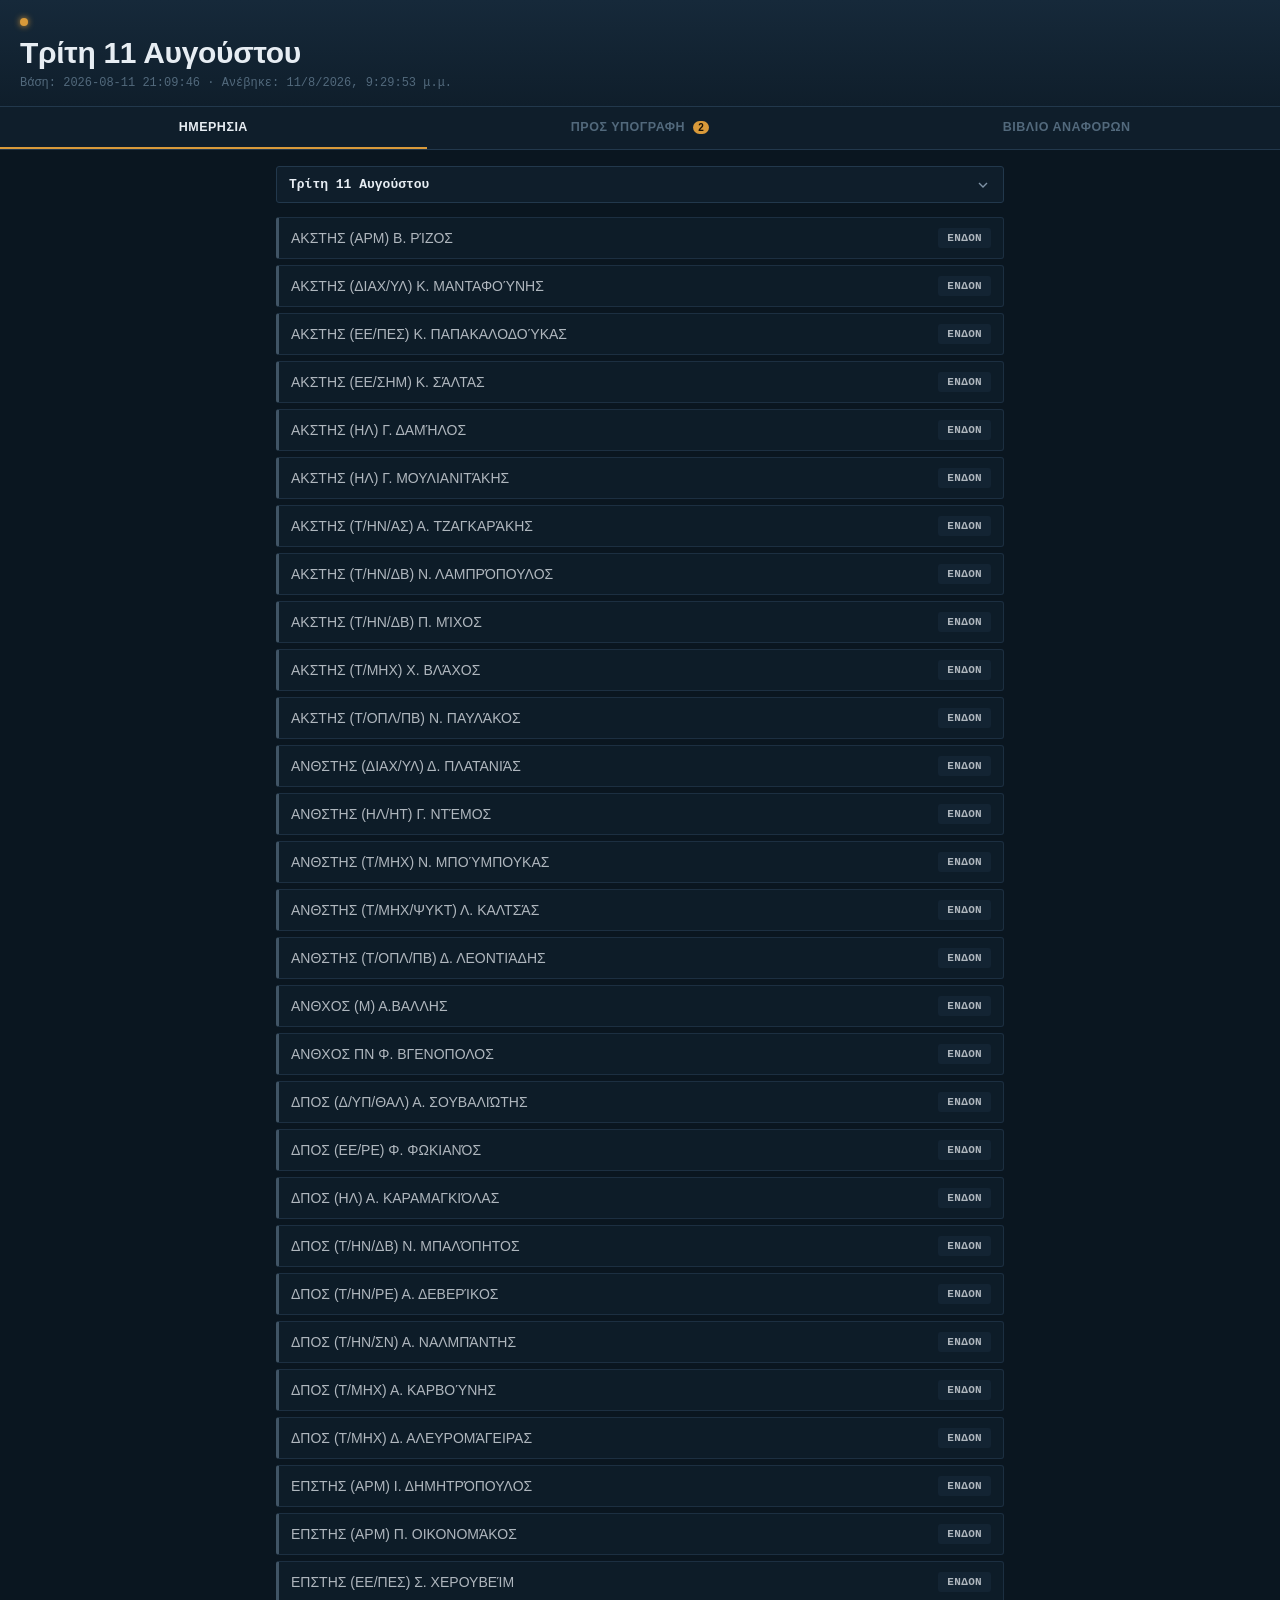
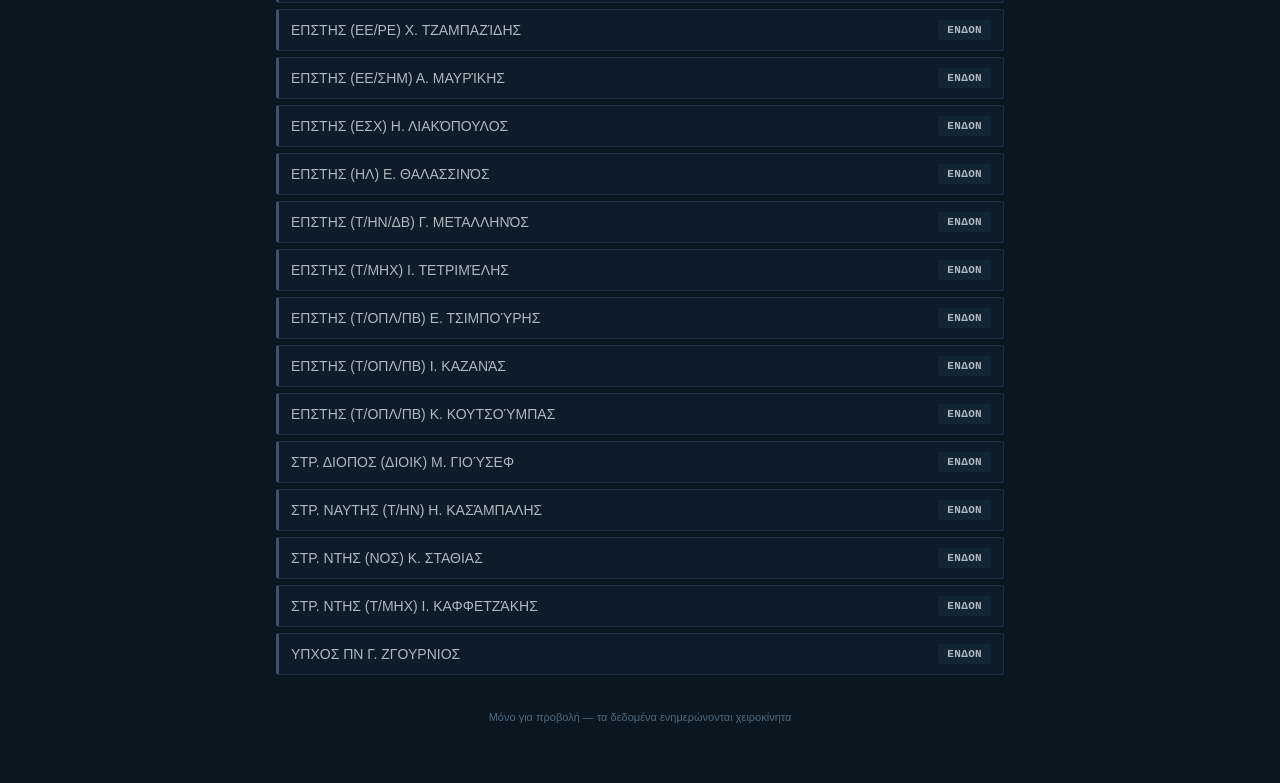
<file: docs/index.html>
<!DOCTYPE html>
<html lang="el">
<head>
<meta charset="UTF-8">
<meta name="viewport" content="width=device-width, initial-scale=1.0">
<title>ΡΙΤΣΟΣ — Ημερήσια Κατάσταση</title>
<link rel="stylesheet" href="style.css">
</head>
<body>

<header class="masthead">
  <div class="masthead-top">
    <span class="sync-dot" id="syncDot" title="Κατάσταση ενημέρωσης"></span>
  </div>
  <h1 id="todayDate">—</h1>
  <p class="updated-line" id="updatedLine">Φόρτωση...</p>
</header>

<nav class="tabs" id="tabs">
  <button class="tab-btn active" data-tab="daily">ΗΜΕΡΗΣΙΑ</button>
  <button class="tab-btn" data-tab="pending">ΠΡΟΣ ΥΠΟΓΡΑΦΗ <span class="tab-badge" id="pendingBadge"></span></button>
  <button class="tab-btn" data-tab="log">ΒΙΒΛΙΟ ΑΝΑΦΟΡΩΝ</button>
</nav>

<main id="app">

  <section class="panel active" id="panel-daily">
    <div class="date-picker-row">
      <select id="dailyDateSelect"></select>
    </div>
    <div class="panel-empty" id="dailyEmpty" hidden>Δεν υπάρχουν δεδομένα ημερήσιας αναφοράς.</div>
    <div class="roster" id="dailyRoster"></div>
  </section>

  <section class="panel" id="panel-pending">
    <div class="panel-empty" id="pendingEmpty" hidden>Καμία αναφορά δεν εκκρεμεί προς υπογραφή.</div>
    <div class="stack" id="pendingList"></div>
  </section>

  <section class="panel" id="panel-log">
    <div class="log-controls">
      <input type="search" id="logSearch" placeholder="Αναζήτηση ονόματος ή τύπου...">
    </div>
    <div class="panel-empty" id="logEmpty" hidden>Δεν βρέθηκαν αναφορές.</div>
    <div class="stack" id="logList"></div>
  </section>

</main>

<footer class="foot">
  <span>Μόνο για προβολή — τα δεδομένα ενημερώνονται χειροκίνητα</span>
</footer>

<script src="app.js"></script>
</body>
</html>
</file>
<file: docs/style.css>
:root {
  --bg:          #0a1620;
  --bg-panel:    #0f1e2b;
  --bg-elevated: #16293a;
  --border:      #22384c;
  --text:        #e7edf3;
  --text-dim:    #7f93a6;
  --text-faint:  #52697c;

  --amber:  #d99a3a;
  --teal:   #3f9088;
  --red:    #c15342;
  --green:  #55a15f;
  --blue:   #4a7ab5;
  --black-status: #0d1620;

  --font-display: -apple-system, "Segoe UI", Roboto, "Helvetica Neue", Arial, sans-serif;
  --font-mono: ui-monospace, "SF Mono", "Cascadia Mono", Consolas, "Liberation Mono", monospace;

  --radius: 3px;
}

* { box-sizing: border-box; }

html, body {
  margin: 0;
  padding: 0;
  background: var(--bg);
  color: var(--text);
  font-family: var(--font-display);
  -webkit-font-smoothing: antialiased;
}

body {
  min-height: 100vh;
  display: flex;
  flex-direction: column;
  padding-bottom: 40px;
}

/* ============ MASTHEAD ============ */
.masthead {
  background: linear-gradient(180deg, var(--bg-elevated) 0%, var(--bg-panel) 100%);
  border-bottom: 1px solid var(--border);
  padding: 18px 20px 16px;
}

.masthead-top {
  display: flex;
  align-items: center;
  justify-content: space-between;
  margin-bottom: 10px;
}

.hull-id {
  font-family: var(--font-mono);
  font-size: 12px;
  letter-spacing: 0.14em;
  color: var(--text-dim);
  text-transform: uppercase;
}

.sync-dot {
  width: 8px;
  height: 8px;
  border-radius: 50%;
  background: var(--green);
  box-shadow: 0 0 6px var(--green);
  flex-shrink: 0;
}
.sync-dot.stale { background: var(--amber); box-shadow: 0 0 6px var(--amber); }
.sync-dot.error { background: var(--red); box-shadow: 0 0 6px var(--red); }

.masthead h1 {
  margin: 0;
  font-size: 26px;
  font-weight: 700;
  letter-spacing: -0.01em;
}

.updated-line {
  margin: 6px 0 0;
  font-family: var(--font-mono);
  font-size: 12px;
  color: var(--text-faint);
}

/* ============ TABS ============ */
.tabs {
  display: flex;
  background: var(--bg-panel);
  border-bottom: 1px solid var(--border);
  position: sticky;
  top: 0;
  z-index: 10;
  overflow-x: auto;
}

.tab-btn {
  flex: 1;
  min-width: max-content;
  padding: 13px 16px;
  background: transparent;
  border: none;
  border-bottom: 2px solid transparent;
  color: var(--text-faint);
  font-family: var(--font-display);
  font-size: 12.5px;
  font-weight: 600;
  letter-spacing: 0.04em;
  cursor: pointer;
  white-space: nowrap;
  transition: color 0.15s ease, border-color 0.15s ease;
}

.tab-btn.active {
  color: var(--text);
  border-bottom-color: var(--amber);
}

.tab-badge {
  display: inline-block;
  min-width: 16px;
  padding: 1px 5px;
  margin-left: 4px;
  border-radius: 8px;
  background: var(--amber);
  color: #1a1206;
  font-size: 10px;
  font-weight: 700;
}
.tab-badge:empty { display: none; }

/* ============ MAIN / PANELS ============ */
main {
  flex: 1;
  max-width: 760px;
  width: 100%;
  margin: 0 auto;
  padding: 16px;
}

.panel { display: none; animation: fadein 0.2s ease; }
.panel.active { display: block; }

@keyframes fadein {
  from { opacity: 0; transform: translateY(4px); }
  to   { opacity: 1; transform: translateY(0); }
}

.panel-empty {
  text-align: center;
  color: var(--text-faint);
  font-size: 13px;
  padding: 40px 20px;
}

/* ============ ΕΠΙΛΟΓΕΑΣ ΗΜΕΡΟΜΗΝΙΑΣ ============ */
.date-picker-row {
  margin-bottom: 14px;
}

#dailyDateSelect {
  width: 100%;
  padding: 10px 12px;
  background: var(--bg-panel);
  border: 1px solid var(--border);
  border-radius: var(--radius);
  color: var(--text);
  font-family: var(--font-mono);
  font-size: 13px;
  font-weight: 600;
  appearance: none;
  -webkit-appearance: none;
  background-image: url("data:image/svg+xml;utf8,<svg xmlns='http://www.w3.org/2000/svg' viewBox='0 0 24 24' fill='none' stroke='%237f93a6' stroke-width='2'><polyline points='6 9 12 15 18 9'/></svg>");
  background-repeat: no-repeat;
  background-position: right 12px center;
  background-size: 16px;
  padding-right: 36px;
}
#dailyDateSelect:focus { outline: 2px solid var(--amber); outline-offset: -1px; }

/* ============ TOOLTIP (περιεχόμενο αναφοράς) ============ */
.reg-tag {
  position: relative;
  cursor: help;
}

.reg-tag .tip {
  visibility: hidden;
  opacity: 0;
  position: absolute;
  bottom: calc(100% + 6px);
  left: 50%;
  transform: translateX(-50%);
  width: max-content;
  max-width: 240px;
  background: var(--bg-elevated);
  border: 1px solid var(--border);
  border-radius: var(--radius);
  padding: 8px 10px;
  font-family: var(--font-display);
  font-size: 11.5px;
  font-weight: 400;
  color: var(--text);
  line-height: 1.4;
  white-space: normal;
  z-index: 20;
  box-shadow: 0 4px 12px rgba(0,0,0,0.4);
  transition: opacity 0.12s ease;
  pointer-events: none;
}

.reg-tag:hover .tip,
.reg-tag:focus .tip {
  visibility: visible;
  opacity: 1;
}

/* ============ ROSTER (Ημερήσια) ============ */
.roster { display: flex; flex-direction: column; gap: 6px; }

.roster-row {
  display: flex;
  align-items: center;
  gap: 10px;
  background: var(--bg-panel);
  border: 1px solid var(--border);
  border-left: 3px solid var(--text-faint);
  border-radius: var(--radius);
  padding: 10px 12px;
}

.roster-row .name {
  flex: 1;
  font-size: 14px;
  font-weight: 500;
  min-width: 0;
}

.roster-row .name .note {
  display: block;
  font-size: 11.5px;
  color: var(--text-faint);
  font-weight: 400;
  margin-top: 2px;
}

.status-chip {
  font-family: var(--font-mono);
  font-size: 11px;
  font-weight: 600;
  letter-spacing: 0.03em;
  padding: 4px 9px;
  border-radius: var(--radius);
  white-space: nowrap;
  color: var(--text);
  background: var(--bg-elevated);
}

.reg-tag {
  font-family: var(--font-mono);
  font-size: 10.5px;
  color: var(--text-faint);
  border: 1px solid var(--border);
  border-radius: var(--radius);
  padding: 2px 6px;
}

/* status color coding — border-left of row + chip background */
.roster-row.st-enplo   { border-left-color: var(--blue); }
.roster-row.st-black   { border-left-color: #445; }
.roster-row.st-vardia  { border-left-color: var(--green); }
.roster-row.st-adeia   { border-left-color: var(--blue); }
.roster-row.st-apospasi{ border-left-color: var(--amber); }
.roster-row.st-ergou   { border-left-color: var(--teal); }
.roster-row.st-argia   { border-left-color: var(--amber); }
.roster-row.st-endon   { border-left-color: var(--text-faint); opacity: 0.75; }

/* ============ STACK (Pending / Log cards) ============ */
.stack { display: flex; flex-direction: column; gap: 8px; }

.card {
  background: var(--bg-panel);
  border: 1px solid var(--border);
  border-radius: var(--radius);
  padding: 12px 14px;
}

.card-top {
  display: flex;
  justify-content: space-between;
  align-items: baseline;
  gap: 10px;
  margin-bottom: 4px;
}

.card-name { font-weight: 600; font-size: 14px; }
.card-date { font-family: var(--font-mono); font-size: 11px; color: var(--text-faint); white-space: nowrap; }
.card-type { font-size: 12px; color: var(--amber); font-weight: 600; margin-bottom: 4px; }
.card-content { font-size: 13px; color: var(--text-dim); line-height: 1.45; }

.card-meta {
  display: flex;
  gap: 10px;
  margin-top: 8px;
  font-family: var(--font-mono);
  font-size: 10.5px;
  color: var(--text-faint);
  flex-wrap: wrap;
}

.status-icon { font-size: 13px; }
.card.deleted { opacity: 0.45; }
.card.deleted .card-name::after {
  content: " (διαγράφηκε)";
  font-weight: 400;
  color: var(--red);
  font-size: 11px;
}

/* ============ LOG CONTROLS ============ */
.log-controls { margin-bottom: 12px; }

#logSearch {
  width: 100%;
  padding: 10px 12px;
  background: var(--bg-panel);
  border: 1px solid var(--border);
  border-radius: var(--radius);
  color: var(--text);
  font-family: var(--font-display);
  font-size: 14px;
}
#logSearch::placeholder { color: var(--text-faint); }
#logSearch:focus { outline: 2px solid var(--amber); outline-offset: -1px; }

/* ============ FOOTER ============ */
.foot {
  text-align: center;
  font-size: 11px;
  color: var(--text-faint);
  padding: 20px;
}

/* ============ ACCESSIBILITY ============ */
button:focus-visible, input:focus-visible {
  outline: 2px solid var(--amber);
  outline-offset: 2px;
}

@media (prefers-reduced-motion: reduce) {
  .panel { animation: none; }
}

@media (min-width: 640px) {
  .masthead h1 { font-size: 30px; }
}
</file>
